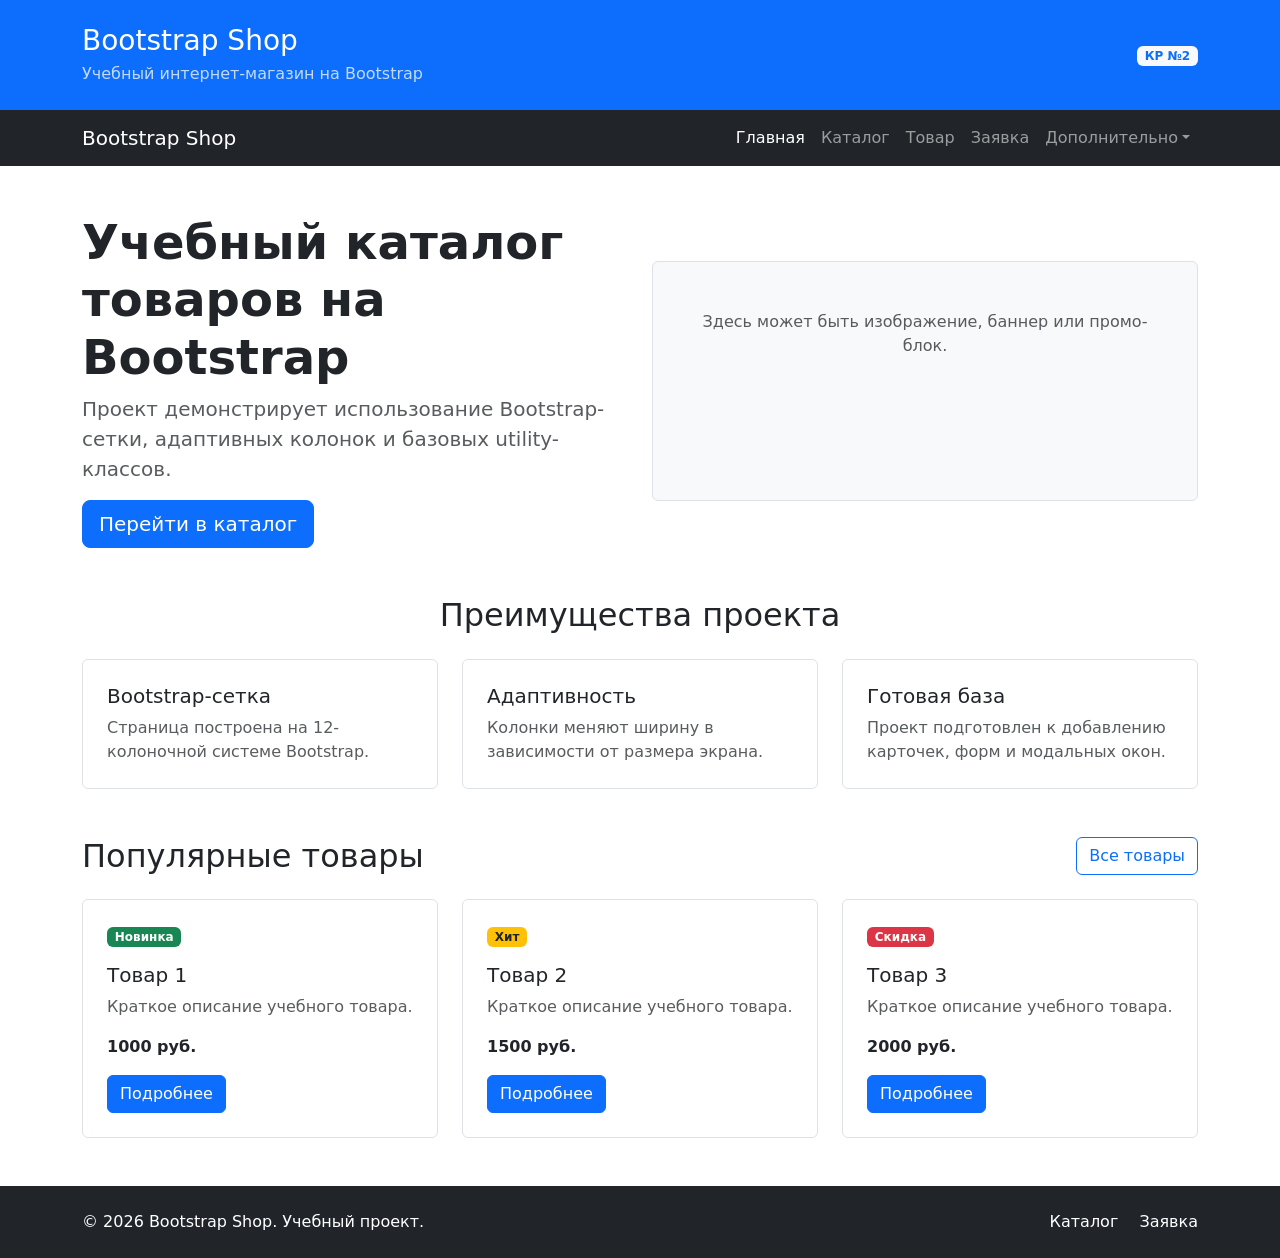
<file: index.html>
<!DOCTYPE html>
<html lang="ru">
<head>
    <meta charset="UTF-8">
    <meta name="viewport" content="width=device-width, initial-scale=1.0">
    <meta name="description" content="Учебный интернет-магазин на Bootstrap (КР №2).">
    <title>Главная – Bootstrap Shop</title>
    <link href="https://cdn.jsdelivr.net/npm/bootstrap@5.3.3/dist/css/bootstrap.min.css" rel="stylesheet">
    <link rel="stylesheet" href="css/custom.css">
</head>
<body>

<header class="bg-primary text-white py-4">
    <div class="container">
        <div class="row align-items-center">
            <div class="col-12 col-md-8">
                <h1 class="h3 mb-1">Bootstrap Shop</h1>
                <p class="mb-0 opacity-75">Учебный интернет-магазин на Bootstrap</p>
            </div>
            <div class="col-12 col-md-4 text-md-end mt-3 mt-md-0">
                <span class="badge bg-light text-primary">КР №2</span>
            </div>
        </div>
    </div>
</header>

<nav class="navbar navbar-expand-lg navbar-dark bg-dark">
    <div class="container">
        <a class="navbar-brand" href="index.html">Bootstrap Shop</a>
        <button class="navbar-toggler" type="button" data-bs-toggle="collapse" data-bs-target="#mainNavbar" aria-controls="mainNavbar" aria-expanded="false" aria-label="Переключить навигацию">
            <span class="navbar-toggler-icon"></span>
        </button>
        <div class="collapse navbar-collapse" id="mainNavbar">
            <ul class="navbar-nav ms-auto">
                <li class="nav-item">
                    <a class="nav-link active" aria-current="page" href="index.html">Главная</a>
                </li>
                <li class="nav-item">
                    <a class="nav-link" href="catalog.html">Каталог</a>
                </li>
                <li class="nav-item">
                    <a class="nav-link" href="product.html">Товар</a>
                </li>
                <li class="nav-item">
                    <a class="nav-link" href="order.html">Заявка</a>
                </li>
                <li class="nav-item dropdown">
                    <a class="nav-link dropdown-toggle" href="#" role="button" data-bs-toggle="dropdown" aria-expanded="false">Дополнительно</a>
                    <ul class="dropdown-menu">
                        <li><a class="dropdown-item" href="catalog.html">Все товары</a></li>
                        <li><a class="dropdown-item" href="order.html">Оформить заявку</a></li>
                        <li><a class="dropdown-item" href="index.html#popular">Популярное</a></li>
                    </ul>
                </li>
            </ul>
        </div>
    </div>
</nav>

<main>
    <!-- Hero-блок -->
    <section class="container my-5">
        <div class="row align-items-center g-4">
            <div class="col-12 col-lg-6">
                <h2 class="display-5 fw-bold">Учебный каталог товаров на Bootstrap</h2>
                <p class="lead text-muted">
                    Проект демонстрирует использование Bootstrap-сетки, адаптивных колонок и базовых utility-классов.
                </p>
                <a class="btn btn-primary btn-lg" href="catalog.html">Перейти в каталог</a>
            </div>
            <div class="col-12 col-lg-6">
                <div class="placeholder-box p-5 bg-light border rounded text-center">
                    <p class="mb-0 text-muted">Здесь может быть изображение, баннер или промо-блок.</p>
                </div>
            </div>
        </div>
    </section>

    <!-- Преимущества -->
    <section class="container my-5">
        <h2 class="text-center mb-4">Преимущества проекта</h2>
        <div class="row g-4">
            <div class="col-12 col-md-4">
                <div class="p-4 border rounded h-100 bg-white">
                    <h3 class="h5">Bootstrap-сетка</h3>
                    <p class="mb-0 text-muted">Страница построена на 12-колоночной системе Bootstrap.</p>
                </div>
            </div>
            <div class="col-12 col-md-4">
                <div class="p-4 border rounded h-100 bg-white">
                    <h3 class="h5">Адаптивность</h3>
                    <p class="mb-0 text-muted">Колонки меняют ширину в зависимости от размера экрана.</p>
                </div>
            </div>
            <div class="col-12 col-md-4">
                <div class="p-4 border rounded h-100 bg-white">
                    <h3 class="h5">Готовая база</h3>
                    <p class="mb-0 text-muted">Проект подготовлен к добавлению карточек, форм и модальных окон.</p>
                </div>
            </div>
        </div>
    </section>

    <!-- Популярные товары -->
    <section class="container my-5">
        <div class="d-flex justify-content-between align-items-center mb-4">
            <h2 class="mb-0">Популярные товары</h2>
            <a class="btn btn-outline-primary" href="catalog.html">Все товары</a>
        </div>
        <div class="row g-4">
            <div class="col-12 col-md-6 col-lg-4">
                <div class="border rounded h-100 p-4">
                    <span class="badge bg-success mb-3">Новинка</span>
                    <h3 class="h5">Товар 1</h3>
                    <p class="text-muted">Краткое описание учебного товара.</p>
                    <p class="fw-bold mb-3">1000 руб.</p>
                    <a class="btn btn-primary" href="product.html">Подробнее</a>
                </div>
            </div>
            <div class="col-12 col-md-6 col-lg-4">
                <div class="border rounded h-100 p-4">
                    <span class="badge bg-warning text-dark mb-3">Хит</span>
                    <h3 class="h5">Товар 2</h3>
                    <p class="text-muted">Краткое описание учебного товара.</p>
                    <p class="fw-bold mb-3">1500 руб.</p>
                    <a class="btn btn-primary" href="product.html">Подробнее</a>
                </div>
            </div>
            <div class="col-12 col-md-6 col-lg-4">
                <div class="border rounded h-100 p-4">
                    <span class="badge bg-danger mb-3">Скидка</span>
                    <h3 class="h5">Товар 3</h3>
                    <p class="text-muted">Краткое описание учебного товара.</p>
                    <p class="fw-bold mb-3">2000 руб.</p>
                    <a class="btn btn-primary" href="product.html">Подробнее</a>
                </div>
            </div>
        </div>
    </section>
</main>

<footer class="bg-dark text-white py-4 mt-5">
    <div class="container">
        <div class="row align-items-center g-3">
            <div class="col-12 col-md-6">
                <p class="mb-0">&copy; 2026 Bootstrap Shop. Учебный проект.</p>
            </div>
            <div class="col-12 col-md-6 text-md-end">
                <a class="text-white text-decoration-none me-3" href="catalog.html">Каталог</a>
                <a class="text-white text-decoration-none" href="order.html">Заявка</a>
            </div>
        </div>
    </div>
</footer>

<script src="https://cdn.jsdelivr.net/npm/bootstrap@5.3.3/dist/js/bootstrap.bundle.min.js"></script>
</body>
</html>
</file>
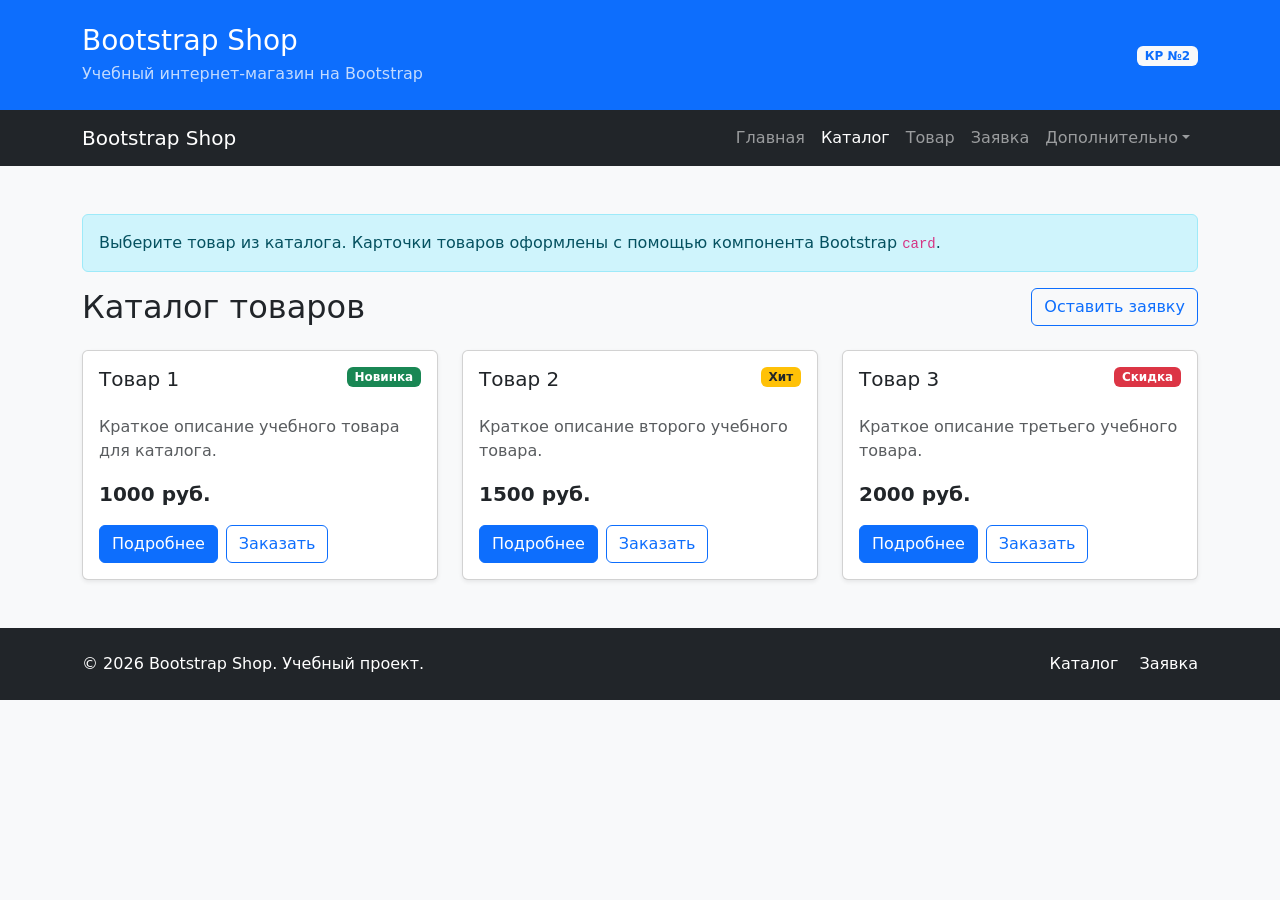
<file: catalog.html>
<!DOCTYPE html>
<html lang="ru">
<head>
    <meta charset="UTF-8">
    <meta name="viewport" content="width=device-width, initial-scale=1.0">
    <meta name="description" content="Каталог товаров Bootstrap Shop (КР №2).">
    <title>Каталог – Bootstrap Shop</title>
    <link href="https://cdn.jsdelivr.net/npm/bootstrap@5.3.3/dist/css/bootstrap.min.css" rel="stylesheet">
    <link rel="stylesheet" href="css/custom.css">
</head>
<body class="bg-light">

<header class="bg-primary text-white py-4">
    <div class="container">
        <div class="row align-items-center">
            <div class="col-12 col-md-8">
                <h1 class="h3 mb-1">Bootstrap Shop</h1>
                <p class="mb-0 opacity-75">Учебный интернет-магазин на Bootstrap</p>
            </div>
            <div class="col-12 col-md-4 text-md-end mt-3 mt-md-0">
                <span class="badge bg-light text-primary">КР №2</span>
            </div>
        </div>
    </div>
</header>

<nav class="navbar navbar-expand-lg navbar-dark bg-dark">
    <div class="container">
        <a class="navbar-brand" href="index.html">Bootstrap Shop</a>
        <button class="navbar-toggler" type="button" data-bs-toggle="collapse" data-bs-target="#mainNavbar" aria-controls="mainNavbar" aria-expanded="false" aria-label="Переключить навигацию">
            <span class="navbar-toggler-icon"></span>
        </button>
        <div class="collapse navbar-collapse" id="mainNavbar">
            <ul class="navbar-nav ms-auto">
                <li class="nav-item"><a class="nav-link" href="index.html">Главная</a></li>
                <li class="nav-item"><a class="nav-link active" aria-current="page" href="catalog.html">Каталог</a></li>
                <li class="nav-item"><a class="nav-link" href="product.html">Товар</a></li>
                <li class="nav-item"><a class="nav-link" href="order.html">Заявка</a></li>
                <li class="nav-item dropdown">
                    <a class="nav-link dropdown-toggle" href="#" role="button" data-bs-toggle="dropdown" aria-expanded="false">Дополнительно</a>
                    <ul class="dropdown-menu">
                        <li><a class="dropdown-item" href="catalog.html">Все товары</a></li>
                        <li><a class="dropdown-item" href="order.html">Оформить заявку</a></li>
                        <li><a class="dropdown-item" href="index.html#popular">Популярное</a></li>
                    </ul>
                </li>
            </ul>
        </div>
    </div>
</nav>

<main class="container my-5">
    <div class="alert alert-info" role="alert">
        Выберите товар из каталога. Карточки товаров оформлены с помощью компонента Bootstrap <code>card</code>.
    </div>

    <div class="d-flex justify-content-between align-items-center mb-4">
        <h1 class="h2 mb-0">Каталог товаров</h1>
        <a class="btn btn-outline-primary" href="order.html">Оставить заявку</a>
    </div>

    <div class="row g-4">
        <div class="col-12 col-md-6 col-lg-4">
            <div class="card h-100 shadow-sm">
                <div class="card-body d-flex flex-column">
                    <div class="d-flex justify-content-between align-items-start mb-3">
                        <h2 class="card-title h5">Товар 1</h2>
                        <span class="badge bg-success">Новинка</span>
                    </div>
                    <p class="card-text text-muted">Краткое описание учебного товара для каталога.</p>
                    <p class="fw-bold fs-5 mt-auto">1000 руб.</p>
                    <div class="d-flex gap-2">
                        <a class="btn btn-primary" href="product.html">Подробнее</a>
                        <button class="btn btn-outline-primary" type="button" data-bs-toggle="modal" data-bs-target="#orderModal">Заказать</button>
                    </div>
                </div>
            </div>
        </div>

        <div class="col-12 col-md-6 col-lg-4">
            <div class="card h-100 shadow-sm">
                <div class="card-body d-flex flex-column">
                    <div class="d-flex justify-content-between align-items-start mb-3">
                        <h2 class="card-title h5">Товар 2</h2>
                        <span class="badge bg-warning text-dark">Хит</span>
                    </div>
                    <p class="card-text text-muted">Краткое описание второго учебного товара.</p>
                    <p class="fw-bold fs-5 mt-auto">1500 руб.</p>
                    <div class="d-flex gap-2">
                        <a class="btn btn-primary" href="product.html">Подробнее</a>
                        <button class="btn btn-outline-primary" type="button" data-bs-toggle="modal" data-bs-target="#orderModal">Заказать</button>
                    </div>
                </div>
            </div>
        </div>

        <div class="col-12 col-md-6 col-lg-4">
            <div class="card h-100 shadow-sm">
                <div class="card-body d-flex flex-column">
                    <div class="d-flex justify-content-between align-items-start mb-3">
                        <h2 class="card-title h5">Товар 3</h2>
                        <span class="badge bg-danger">Скидка</span>
                    </div>
                    <p class="card-text text-muted">Краткое описание третьего учебного товара.</p>
                    <p class="fw-bold fs-5 mt-auto">2000 руб.</p>
                    <div class="d-flex gap-2">
                        <a class="btn btn-primary" href="product.html">Подробнее</a>
                        <button class="btn btn-outline-primary" type="button" data-bs-toggle="modal" data-bs-target="#orderModal">Заказать</button>
                    </div>
                </div>
            </div>
        </div>
    </div>
</main>

<!-- Модальное окно -->
<div class="modal fade" id="orderModal" tabindex="-1" aria-labelledby="orderModalLabel" aria-hidden="true">
    <div class="modal-dialog">
        <div class="modal-content">
            <div class="modal-header">
                <h2 class="modal-title h5" id="orderModalLabel">Быстрая заявка</h2>
                <button type="button" class="btn-close" data-bs-dismiss="modal" aria-label="Закрыть"></button>
            </div>
            <div class="modal-body">
                <p class="text-muted">Оставьте контактные данные, и менеджер свяжется с вами.</p>
                <form>
                    <div class="mb-3">
                        <label for="modal-name" class="form-label">Имя</label>
                        <input id="modal-name" type="text" class="form-control" required>
                    </div>
                    <div class="mb-3">
                        <label for="modal-phone" class="form-label">Телефон</label>
                        <input id="modal-phone" type="tel" class="form-control" required>
                    </div>
                    <div class="form-check mb-3">
                        <input id="modal-agree" class="form-check-input" type="checkbox" required>
                        <label class="form-check-label" for="modal-agree">Согласен на обработку данных</label>
                    </div>
                </form>
            </div>
            <div class="modal-footer">
                <button type="button" class="btn btn-secondary" data-bs-dismiss="modal">Закрыть</button>
                <button type="button" class="btn btn-primary">Отправить</button>
            </div>
        </div>
    </div>
</div>

<footer class="bg-dark text-white py-4 mt-5">
    <div class="container">
        <div class="row align-items-center g-3">
            <div class="col-12 col-md-6">
                <p class="mb-0">&copy; 2026 Bootstrap Shop. Учебный проект.</p>
            </div>
            <div class="col-12 col-md-6 text-md-end">
                <a class="text-white text-decoration-none me-3" href="catalog.html">Каталог</a>
                <a class="text-white text-decoration-none" href="order.html">Заявка</a>
            </div>
        </div>
    </div>
</footer>

<script src="https://cdn.jsdelivr.net/npm/bootstrap@5.3.3/dist/js/bootstrap.bundle.min.js"></script>
</body>
</html>
</file>
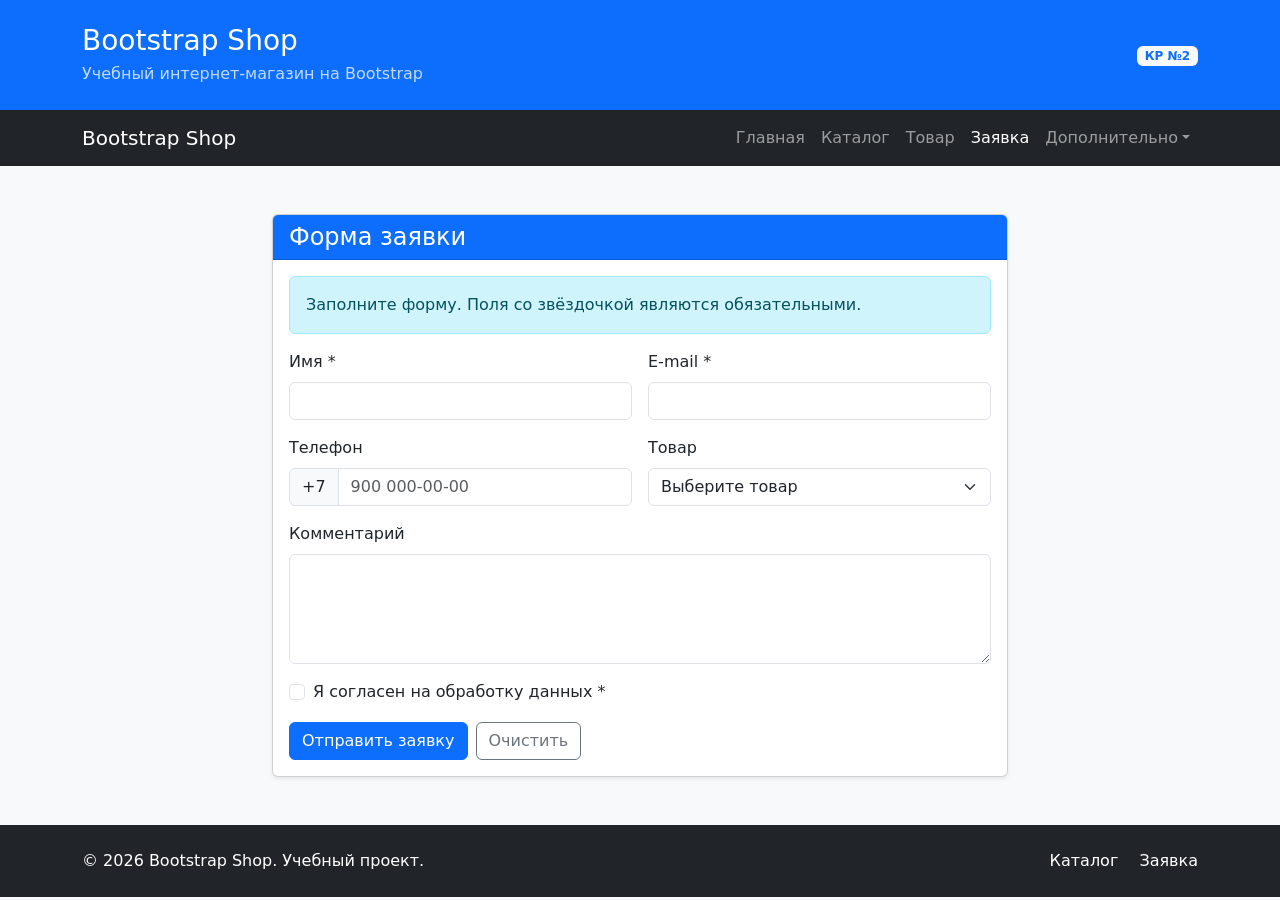
<file: order.html>
<!DOCTYPE html>
<html lang="ru">
<head>
    <meta charset="UTF-8">
    <meta name="viewport" content="width=device-width, initial-scale=1.0">
    <meta name="description" content="Форма заявки Bootstrap Shop (КР №2).">
    <title>Заявка – Bootstrap Shop</title>
    <link href="https://cdn.jsdelivr.net/npm/bootstrap@5.3.3/dist/css/bootstrap.min.css" rel="stylesheet">
    <link rel="stylesheet" href="css/custom.css">
</head>
<body class="bg-light">

<header class="bg-primary text-white py-4">
    <div class="container">
        <div class="row align-items-center">
            <div class="col-12 col-md-8">
                <h1 class="h3 mb-1">Bootstrap Shop</h1>
                <p class="mb-0 opacity-75">Учебный интернет-магазин на Bootstrap</p>
            </div>
            <div class="col-12 col-md-4 text-md-end mt-3 mt-md-0">
                <span class="badge bg-light text-primary">КР №2</span>
            </div>
        </div>
    </div>
</header>

<nav class="navbar navbar-expand-lg navbar-dark bg-dark">
    <div class="container">
        <a class="navbar-brand" href="index.html">Bootstrap Shop</a>
        <button class="navbar-toggler" type="button" data-bs-toggle="collapse" data-bs-target="#mainNavbar" aria-controls="mainNavbar" aria-expanded="false" aria-label="Переключить навигацию">
            <span class="navbar-toggler-icon"></span>
        </button>
        <div class="collapse navbar-collapse" id="mainNavbar">
            <ul class="navbar-nav ms-auto">
                <li class="nav-item"><a class="nav-link" href="index.html">Главная</a></li>
                <li class="nav-item"><a class="nav-link" href="catalog.html">Каталог</a></li>
                <li class="nav-item"><a class="nav-link" href="product.html">Товар</a></li>
                <li class="nav-item"><a class="nav-link active" aria-current="page" href="order.html">Заявка</a></li>
                <li class="nav-item dropdown">
                    <a class="nav-link dropdown-toggle" href="#" role="button" data-bs-toggle="dropdown" aria-expanded="false">Дополнительно</a>
                    <ul class="dropdown-menu">
                        <li><a class="dropdown-item" href="catalog.html">Все товары</a></li>
                        <li><a class="dropdown-item" href="order.html">Оформить заявку</a></li>
                        <li><a class="dropdown-item" href="index.html#popular">Популярное</a></li>
                    </ul>
                </li>
            </ul>
        </div>
    </div>
</nav>

<main class="container my-5">
    <div class="row justify-content-center">
        <div class="col-12 col-lg-8">
            <div class="card shadow-sm">
                <div class="card-header bg-primary text-white">
                    <h1 class="h4 mb-0">Форма заявки</h1>
                </div>
                <div class="card-body">
                    <div class="alert alert-info" role="alert">
                        Заполните форму. Поля со звёздочкой являются обязательными.
                    </div>
                    <form>
                        <div class="row g-3">
                            <div class="col-12 col-md-6">
                                <label for="order-name" class="form-label">Имя *</label>
                                <input id="order-name" name="name" type="text" class="form-control" required>
                            </div>
                            <div class="col-12 col-md-6">
                                <label for="order-email" class="form-label">E-mail *</label>
                                <input id="order-email" name="email" type="email" class="form-control" required>
                            </div>
                            <div class="col-12 col-md-6">
                                <label for="order-phone" class="form-label">Телефон</label>
                                <div class="input-group">
                                    <span class="input-group-text">+7</span>
                                    <input id="order-phone" name="phone" type="tel" class="form-control" placeholder="900 000-00-00">
                                </div>
                            </div>
                            <div class="col-12 col-md-6">
                                <label for="order-product" class="form-label">Товар</label>
                                <select id="order-product" name="product" class="form-select">
                                    <option selected>Выберите товар</option>
                                    <option value="product-1">Товар 1</option>
                                    <option value="product-2">Товар 2</option>
                                    <option value="product-3">Товар 3</option>
                                </select>
                            </div>
                            <div class="col-12">
                                <label for="order-comment" class="form-label">Комментарий</label>
                                <textarea id="order-comment" name="comment" class="form-control" rows="4"></textarea>
                            </div>
                            <div class="col-12">
                                <div class="form-check">
                                    <input id="order-agree" class="form-check-input" type="checkbox" required>
                                    <label class="form-check-label" for="order-agree">Я согласен на обработку данных *</label>
                                </div>
                            </div>
                            <div class="col-12 d-flex gap-2">
                                <button class="btn btn-primary" type="submit">Отправить заявку</button>
                                <button class="btn btn-outline-secondary" type="reset">Очистить</button>
                            </div>
                        </div>
                    </form>
                </div>
            </div>
        </div>
    </div>
</main>

<footer class="bg-dark text-white py-4 mt-5">
    <div class="container">
        <div class="row align-items-center g-3">
            <div class="col-12 col-md-6">
                <p class="mb-0">&copy; 2026 Bootstrap Shop. Учебный проект.</p>
            </div>
            <div class="col-12 col-md-6 text-md-end">
                <a class="text-white text-decoration-none me-3" href="catalog.html">Каталог</a>
                <a class="text-white text-decoration-none" href="order.html">Заявка</a>
            </div>
        </div>
    </div>
</footer>

<script src="https://cdn.jsdelivr.net/npm/bootstrap@5.3.3/dist/js/bootstrap.bundle.min.js"></script>
</body>
</html>
</file>
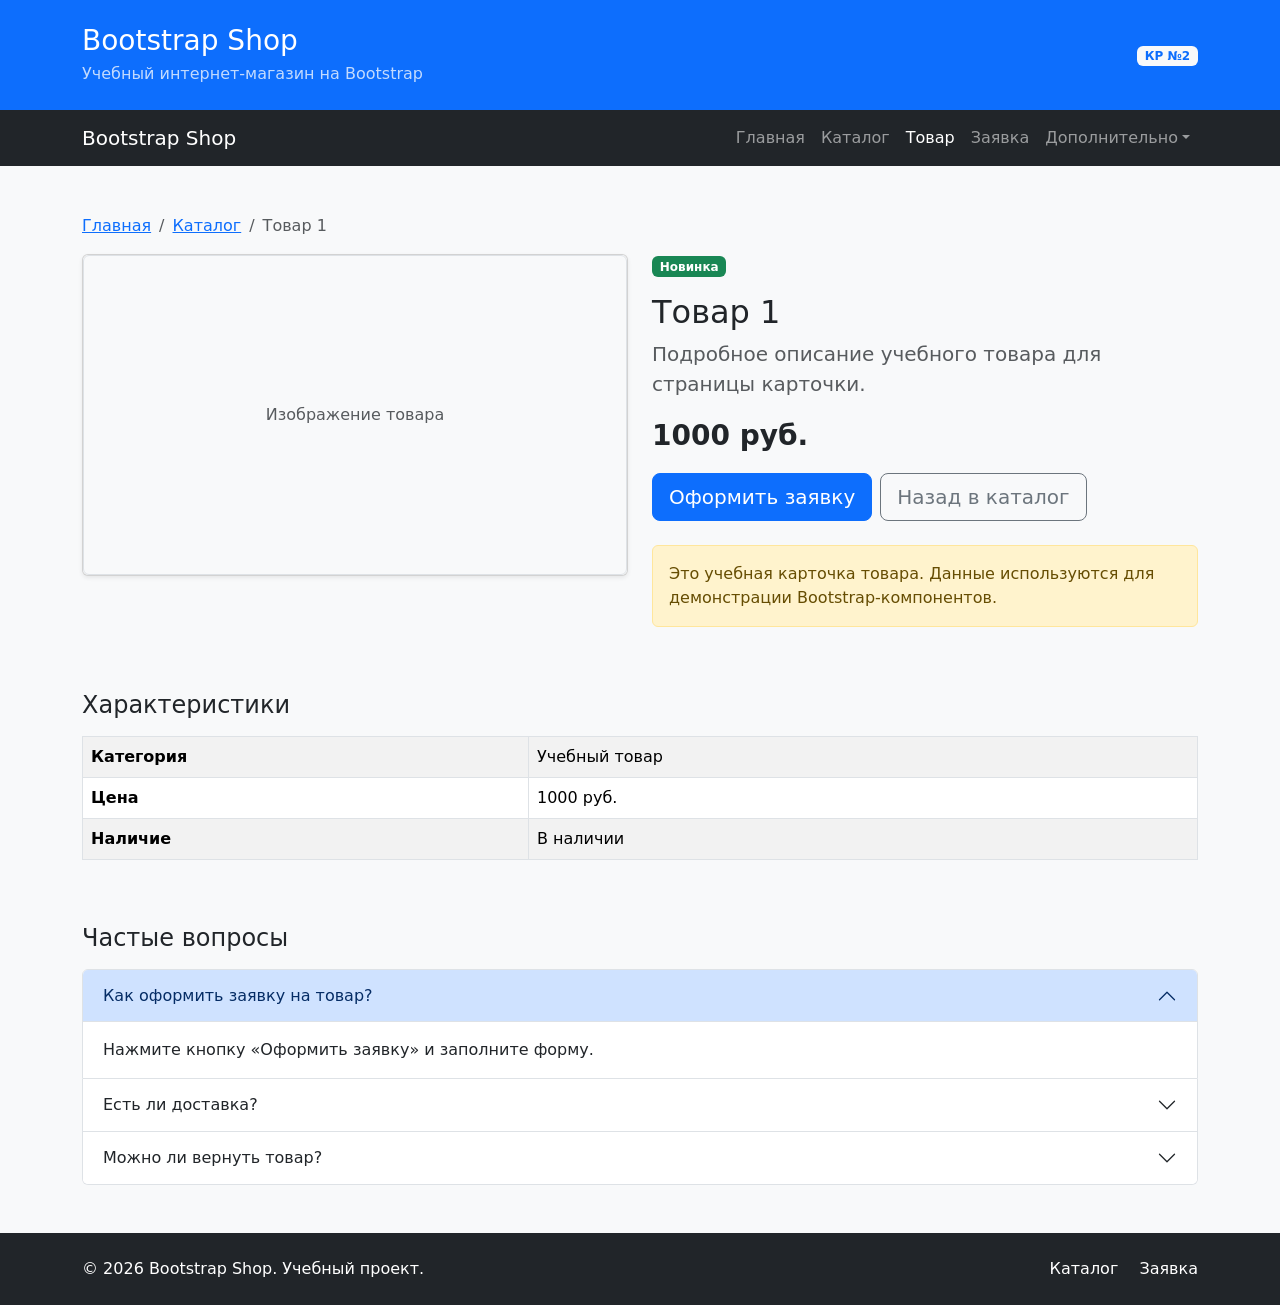
<file: product.html>
<!DOCTYPE html>
<html lang="ru">
<head>
    <meta charset="UTF-8">
    <meta name="viewport" content="width=device-width, initial-scale=1.0">
    <meta name="description" content="Карточка товара Bootstrap Shop (КР №2).">
    <title>Товар 1 – Bootstrap Shop</title>
    <link href="https://cdn.jsdelivr.net/npm/bootstrap@5.3.3/dist/css/bootstrap.min.css" rel="stylesheet">
    <link rel="stylesheet" href="css/custom.css">
</head>
<body class="bg-light">

<header class="bg-primary text-white py-4">
    <div class="container">
        <div class="row align-items-center">
            <div class="col-12 col-md-8">
                <h1 class="h3 mb-1">Bootstrap Shop</h1>
                <p class="mb-0 opacity-75">Учебный интернет-магазин на Bootstrap</p>
            </div>
            <div class="col-12 col-md-4 text-md-end mt-3 mt-md-0">
                <span class="badge bg-light text-primary">КР №2</span>
            </div>
        </div>
    </div>
</header>

<nav class="navbar navbar-expand-lg navbar-dark bg-dark">
    <div class="container">
        <a class="navbar-brand" href="index.html">Bootstrap Shop</a>
        <button class="navbar-toggler" type="button" data-bs-toggle="collapse" data-bs-target="#mainNavbar" aria-controls="mainNavbar" aria-expanded="false" aria-label="Переключить навигацию">
            <span class="navbar-toggler-icon"></span>
        </button>
        <div class="collapse navbar-collapse" id="mainNavbar">
            <ul class="navbar-nav ms-auto">
                <li class="nav-item"><a class="nav-link" href="index.html">Главная</a></li>
                <li class="nav-item"><a class="nav-link" href="catalog.html">Каталог</a></li>
                <li class="nav-item"><a class="nav-link active" aria-current="page" href="product.html">Товар</a></li>
                <li class="nav-item"><a class="nav-link" href="order.html">Заявка</a></li>
                <li class="nav-item dropdown">
                    <a class="nav-link dropdown-toggle" href="#" role="button" data-bs-toggle="dropdown" aria-expanded="false">Дополнительно</a>
                    <ul class="dropdown-menu">
                        <li><a class="dropdown-item" href="catalog.html">Все товары</a></li>
                        <li><a class="dropdown-item" href="order.html">Оформить заявку</a></li>
                        <li><a class="dropdown-item" href="index.html#popular">Популярное</a></li>
                    </ul>
                </li>
            </ul>
        </div>
    </div>
</nav>

<main class="container my-5">
    <nav aria-label="breadcrumb">
        <ol class="breadcrumb">
            <li class="breadcrumb-item"><a href="index.html">Главная</a></li>
            <li class="breadcrumb-item"><a href="catalog.html">Каталог</a></li>
            <li class="breadcrumb-item active" aria-current="page">Товар 1</li>
        </ol>
    </nav>

    <div class="row g-4">
        <div class="col-12 col-lg-6">
            <div class="card shadow-sm">
                <div class="placeholder-image bg-light border rounded d-flex align-items-center justify-content-center">
                    <span class="text-muted">Изображение товара</span>
                </div>
            </div>
        </div>
        <div class="col-12 col-lg-6">
            <span class="badge bg-success mb-3">Новинка</span>
            <h1 class="h2">Товар 1</h1>
            <p class="lead text-muted">Подробное описание учебного товара для страницы карточки.</p>
            <p class="fs-3 fw-bold">1000 руб.</p>
            <div class="d-flex gap-2 mb-4">
                <a class="btn btn-primary btn-lg" href="order.html">Оформить заявку</a>
                <a class="btn btn-outline-secondary btn-lg" href="catalog.html">Назад в каталог</a>
            </div>
            <div class="alert alert-warning" role="alert">
                Это учебная карточка товара. Данные используются для демонстрации Bootstrap-компонентов.
            </div>
        </div>
    </div>

    <section class="mt-5">
        <h2 class="h4 mb-3">Характеристики</h2>
        <div class="table-responsive">
            <table class="table table-striped table-bordered align-middle">
                <tbody>
                <tr><th style="width: 40%;">Категория</th><td>Учебный товар</td></tr>
                <tr><th>Цена</th><td>1000 руб.</td></tr>
                <tr><th>Наличие</th><td>В наличии</td></tr>
                </tbody>
            </table>
        </div>
    </section>

    <section class="mt-5">
        <h2 class="h4 mb-3">Частые вопросы</h2>
        <div class="accordion" id="faqAccordion">
            <div class="accordion-item">
                <h3 class="accordion-header">
                    <button class="accordion-button" type="button" data-bs-toggle="collapse" data-bs-target="#faq1" aria-expanded="true" aria-controls="faq1">
                        Как оформить заявку на товар?
                    </button>
                </h3>
                <div id="faq1" class="accordion-collapse collapse show" data-bs-parent="#faqAccordion">
                    <div class="accordion-body">Нажмите кнопку «Оформить заявку» и заполните форму.</div>
                </div>
            </div>
            <div class="accordion-item">
                <h3 class="accordion-header">
                    <button class="accordion-button collapsed" type="button" data-bs-toggle="collapse" data-bs-target="#faq2" aria-expanded="false" aria-controls="faq2">
                        Есть ли доставка?
                    </button>
                </h3>
                <div id="faq2" class="accordion-collapse collapse" data-bs-parent="#faqAccordion">
                    <div class="accordion-body">Доставка учебного проекта не предусмотрена — это демонстрация компонентов.</div>
                </div>
            </div>
            <div class="accordion-item">
                <h3 class="accordion-header">
                    <button class="accordion-button collapsed" type="button" data-bs-toggle="collapse" data-bs-target="#faq3" aria-expanded="false" aria-controls="faq3">
                        Можно ли вернуть товар?
                    </button>
                </h3>
                <div id="faq3" class="accordion-collapse collapse" data-bs-parent="#faqAccordion">
                    <div class="accordion-body">В учебном проекте возврат не рассматривается.</div>
                </div>
            </div>
        </div>
    </section>
</main>

<footer class="bg-dark text-white py-4 mt-5">
    <div class="container">
        <div class="row align-items-center g-3">
            <div class="col-12 col-md-6">
                <p class="mb-0">&copy; 2026 Bootstrap Shop. Учебный проект.</p>
            </div>
            <div class="col-12 col-md-6 text-md-end">
                <a class="text-white text-decoration-none me-3" href="catalog.html">Каталог</a>
                <a class="text-white text-decoration-none" href="order.html">Заявка</a>
            </div>
        </div>
    </div>
</footer>

<script src="https://cdn.jsdelivr.net/npm/bootstrap@5.3.3/dist/js/bootstrap.bundle.min.js"></script>
</body>
</html>
</file>
<file: css/custom.css>
body {
    min-height: 100vh;
}

.placeholder-box {
    min-height: 240px;
}
.placeholder-image {
    min-height: 320px;
}

.card-img-top {
    height: 180px;
    object-fit: cover;
}
</file>
